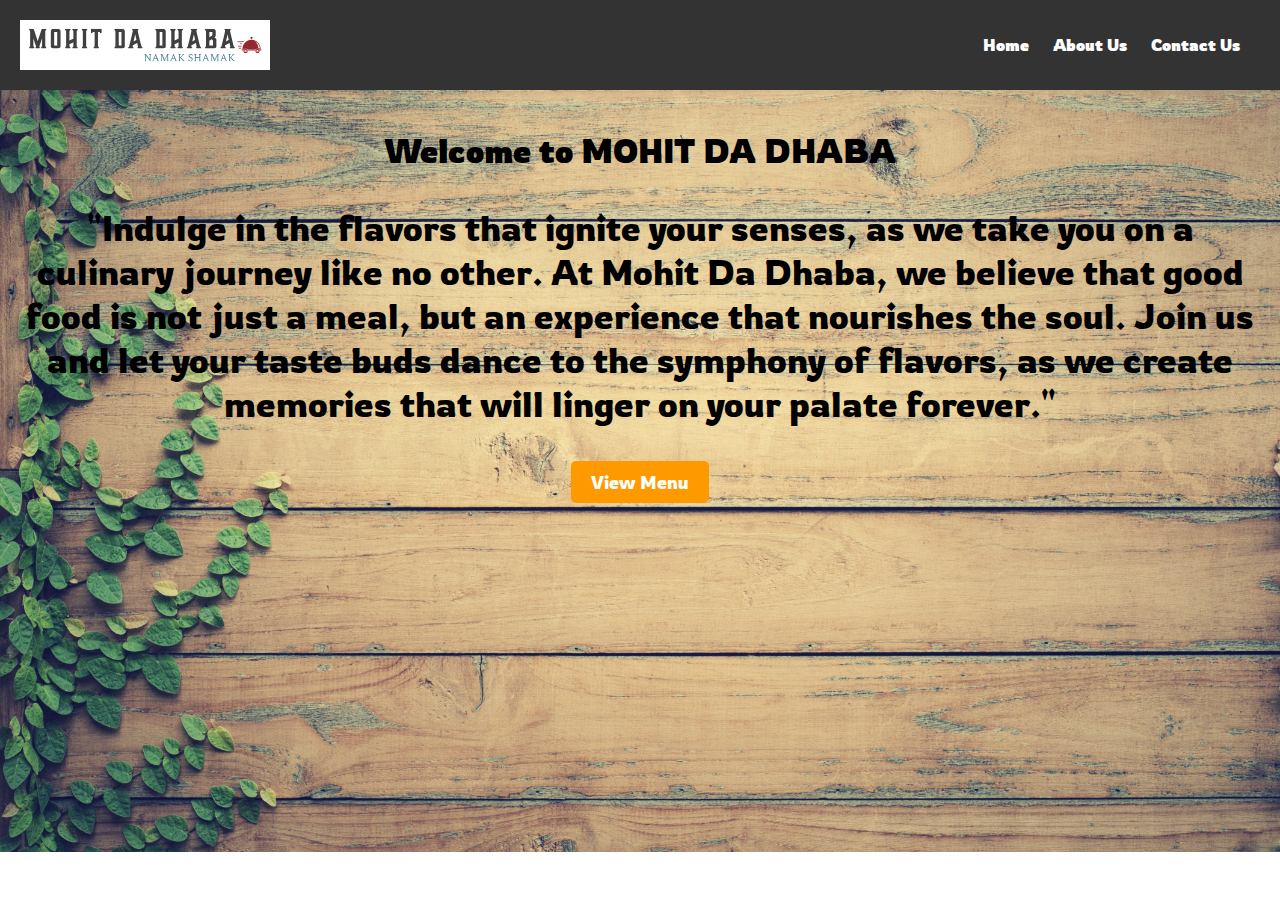
<file: ca-4/index.html>
<!DOCTYPE html>
<html>

<head>
  <title>MOHIT DA DHABA</title>
  <link rel="stylesheet" type="text/css" href="index.css">
</head>

<body>
  <header>
    <img src="logo.png" alt="Restaurant Logo" class="logo">
    <nav>
      <ul>
        <li><a href="index.html">Home</a></li>
        <li><a href="about.html">About Us</a></li>
        <li><a href="contact.html">Contact Us</a></li>
      </ul>
    </nav>
  </header>
  <main>
    <h1>Welcome to MOHIT DA DHABA</h1>
    <p>"Indulge in the flavors that ignite your senses, as we take you on a culinary journey like no other. At Mohit Da
      Dhaba, we believe that good food is not just a meal, but an experience that nourishes the soul. Join us and let
      your taste buds dance to the symphony of flavors, as we create memories that will linger on your palate forever."
    </p>
    <a href="menu.html" class="menu-button">View Menu</a>
  </main>
</body>

</html>
</file>
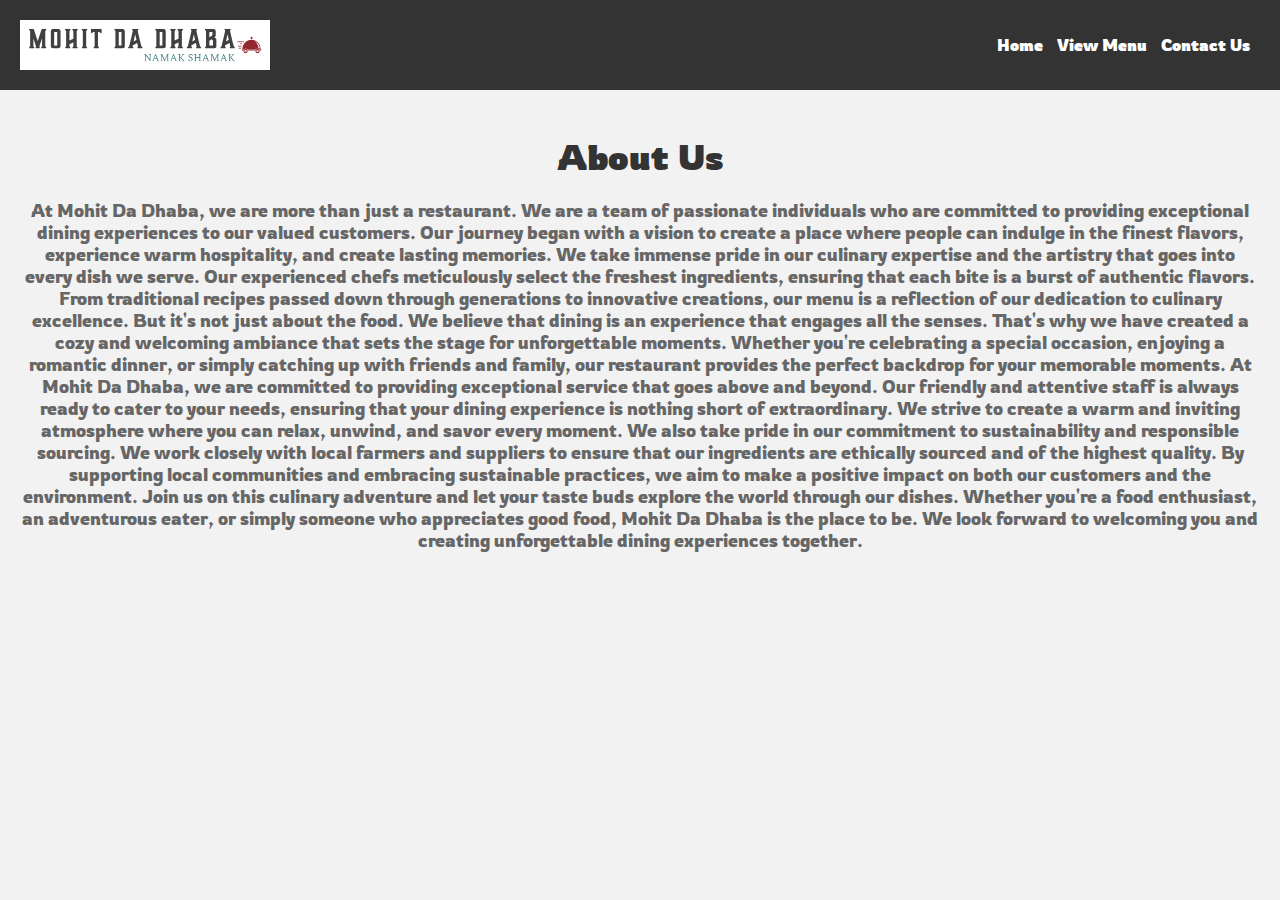
<file: ca-4/about.html>
<!DOCTYPE html>
<html>

<head>
  <title>About Us - MOHIT DA DHABA</title>
  <link rel="stylesheet" type="text/css" href="about.css">
</head>

<body>
  <header>
    <img src="logo.png" alt="Restaurant Logo" class="logo">
    <nav>
      <ul>
        <li><a href="index.html">Home</a></li>
        <li><a href="menu.html">View Menu</a></li>
        <li><a href="contact.html">Contact Us</a></li>
      </ul>
    </nav>
  </header>
  <main>
    <h1>About Us</h1>
    <p>At Mohit Da Dhaba, we are more than just a restaurant. We are a team of passionate individuals who are committed
      to providing exceptional dining experiences to our valued customers. Our journey began with a vision to create a
      place where people can indulge in the finest flavors, experience warm hospitality, and create lasting memories.

      We take immense pride in our culinary expertise and the artistry that goes into every dish we serve. Our
      experienced chefs meticulously select the freshest ingredients, ensuring that each bite is a burst of authentic
      flavors. From traditional recipes passed down through generations to innovative creations, our menu is a
      reflection of our dedication to culinary excellence.

      But it's not just about the food. We believe that dining is an experience that engages all the senses. That's why
      we have created a cozy and welcoming ambiance that sets the stage for unforgettable moments. Whether you're
      celebrating a special occasion, enjoying a romantic dinner, or simply catching up with friends and family, our
      restaurant provides the perfect backdrop for your memorable moments.

      At Mohit Da Dhaba, we are committed to providing exceptional service that goes above and beyond. Our friendly and
      attentive staff is always ready to cater to your needs, ensuring that your dining experience is nothing short of
      extraordinary. We strive to create a warm and inviting atmosphere where you can relax, unwind, and savor every
      moment.

      We also take pride in our commitment to sustainability and responsible sourcing. We work closely with local
      farmers and suppliers to ensure that our ingredients are ethically sourced and of the highest quality. By
      supporting local communities and embracing sustainable practices, we aim to make a positive impact on both our
      customers and the environment.

      Join us on this culinary adventure and let your taste buds explore the world through our dishes. Whether you're a
      food enthusiast, an adventurous eater, or simply someone who appreciates good food, Mohit Da Dhaba is the place to
      be. We look forward to welcoming you and creating unforgettable dining experiences together.</p>
  </main>
</body>

</html>
</file>
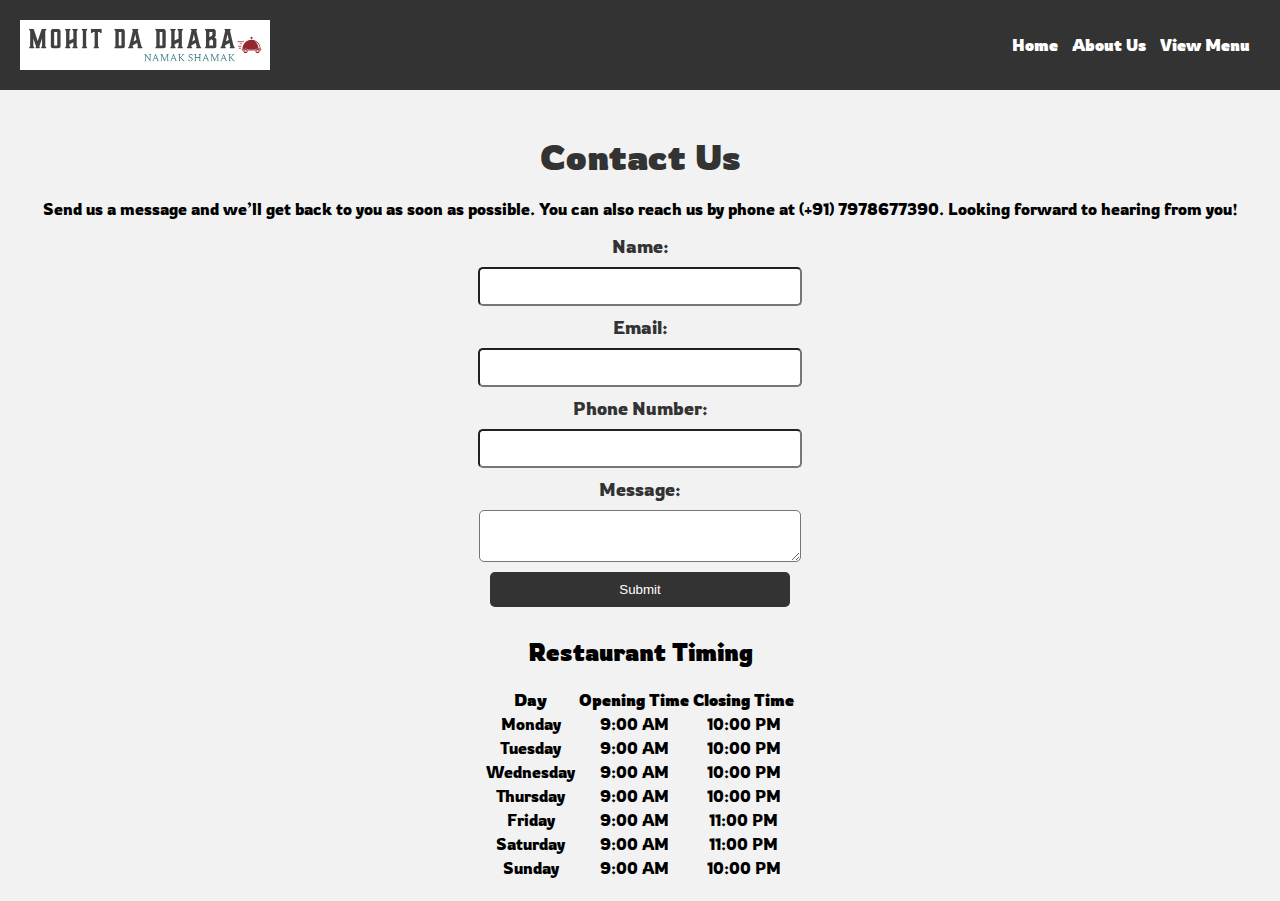
<file: ca-4/contact.html>
<!DOCTYPE html>
<html>

<head>
  <title>Contact Us - MOHIT DA DHABA</title>
  <link rel="stylesheet" type="text/css" href="contact.css">
  <script src="validation.js"></script>
</head>

<body>
  <header>
    <img src="logo.png" alt="Restaurant Logo" class="logo">
    <nav>
      <ul>
        <li><a href="index.html">Home</a></li>
        <li><a href="about.html">About Us</a></li>
        <li><a href="menu.html">View Menu</a></li>
      </ul>
    </nav>
  </header>
  <main>
    <h1>Contact Us</h1>
    <p>Send us a message and we’ll get back to you as soon as possible. You can also reach us by phone at (+91)
      7978677390. Looking forward to hearing from you!</p>
    <form onsubmit="return validateForm()">
      <label for="name">Name:</label>
      <input type="text" id="name" name="name">
      <label for="email">Email:</label>
      <input type="email" id="email" name="email">
      <label for="phone">Phone Number:</label>
      <input type="tel" id="phone" name="phone">
      <label for="message">Message:</label>
      <textarea id="message" name="message"></textarea>
      <input type="submit" value="Submit">
    </form>

    <div class="timing">
      <h2>Restaurant Timing</h2>
      <table class="center-table">
        <tr>
          <th>Day</th>
          <th>Opening Time</th>
          <th>Closing Time</th>
        </tr>
        <tr>
          <td>Monday</td>
          <td>9:00 AM</td>
          <td>10:00 PM</td>
        </tr>
        <tr>
          <td>Tuesday</td>
          <td>9:00 AM</td>
          <td>10:00 PM</td>
        </tr>
        <tr>
          <td>Wednesday</td>
          <td>9:00 AM</td>
          <td>10:00 PM</td>
        </tr>
        <tr>
          <td>Thursday</td>
          <td>9:00 AM</td>
          <td>10:00 PM</td>
        </tr>
        <tr>
          <td>Friday</td>
          <td>9:00 AM</td>
          <td>11:00 PM</td>
        </tr>
        <tr>
          <td>Saturday</td>
          <td>9:00 AM</td>
          <td>11:00 PM</td>
        </tr>
        <tr>
          <td>Sunday</td>
          <td>9:00 AM</td>
          <td>10:00 PM</td>
        </tr>
      </table>
    </div>

  </main>
</body>

</html>
</file>
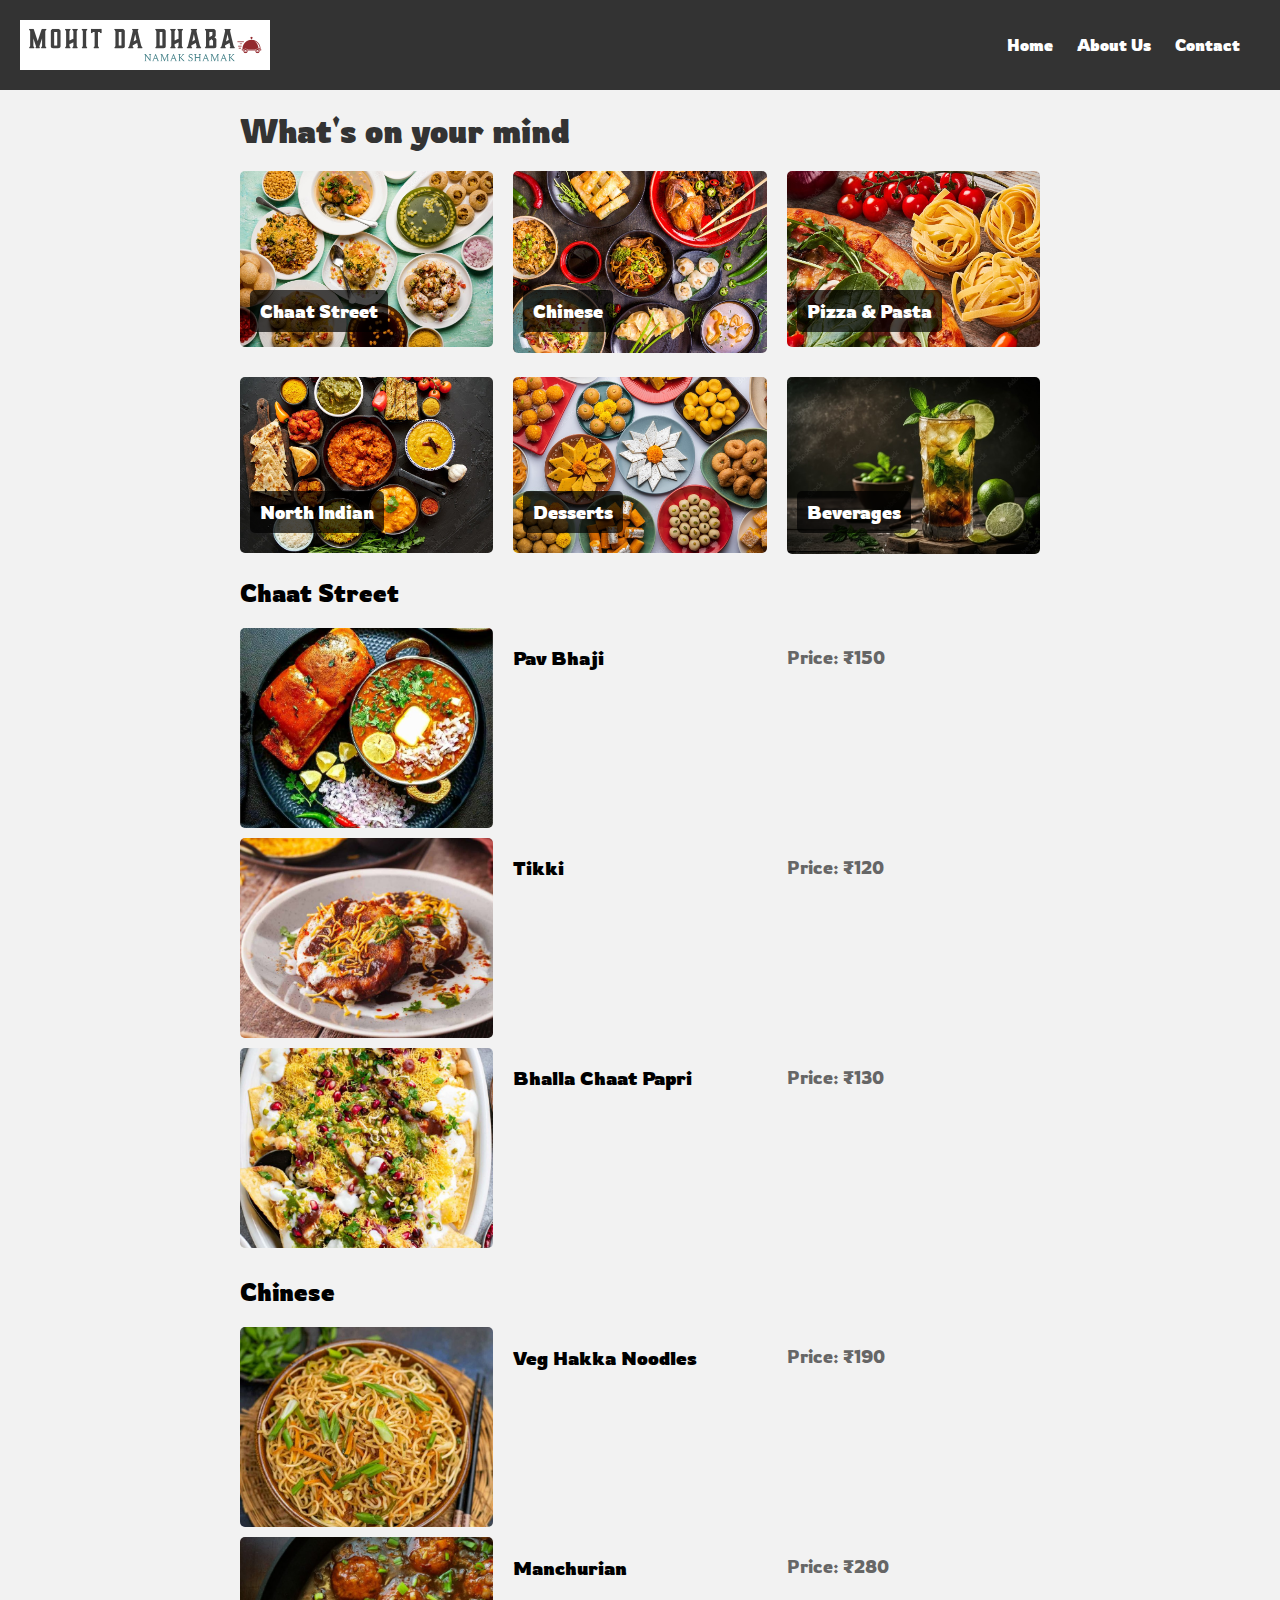
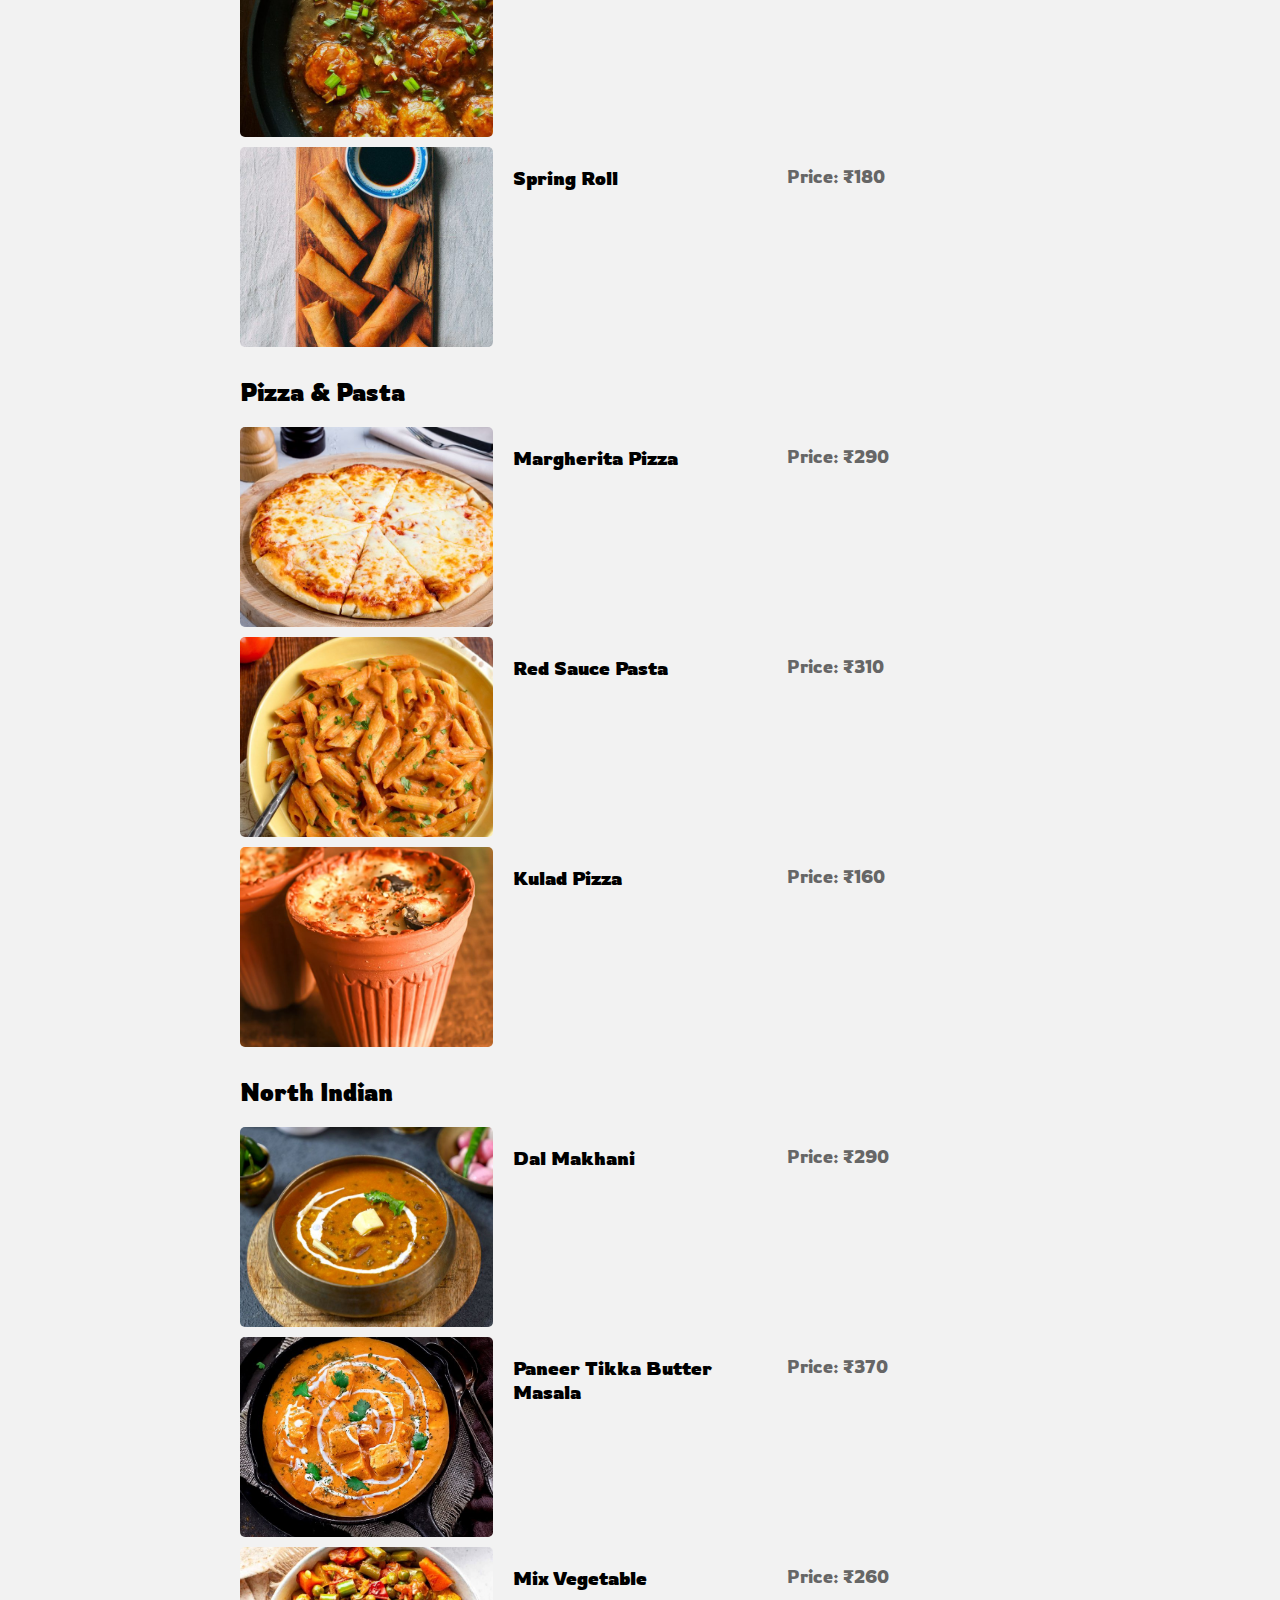
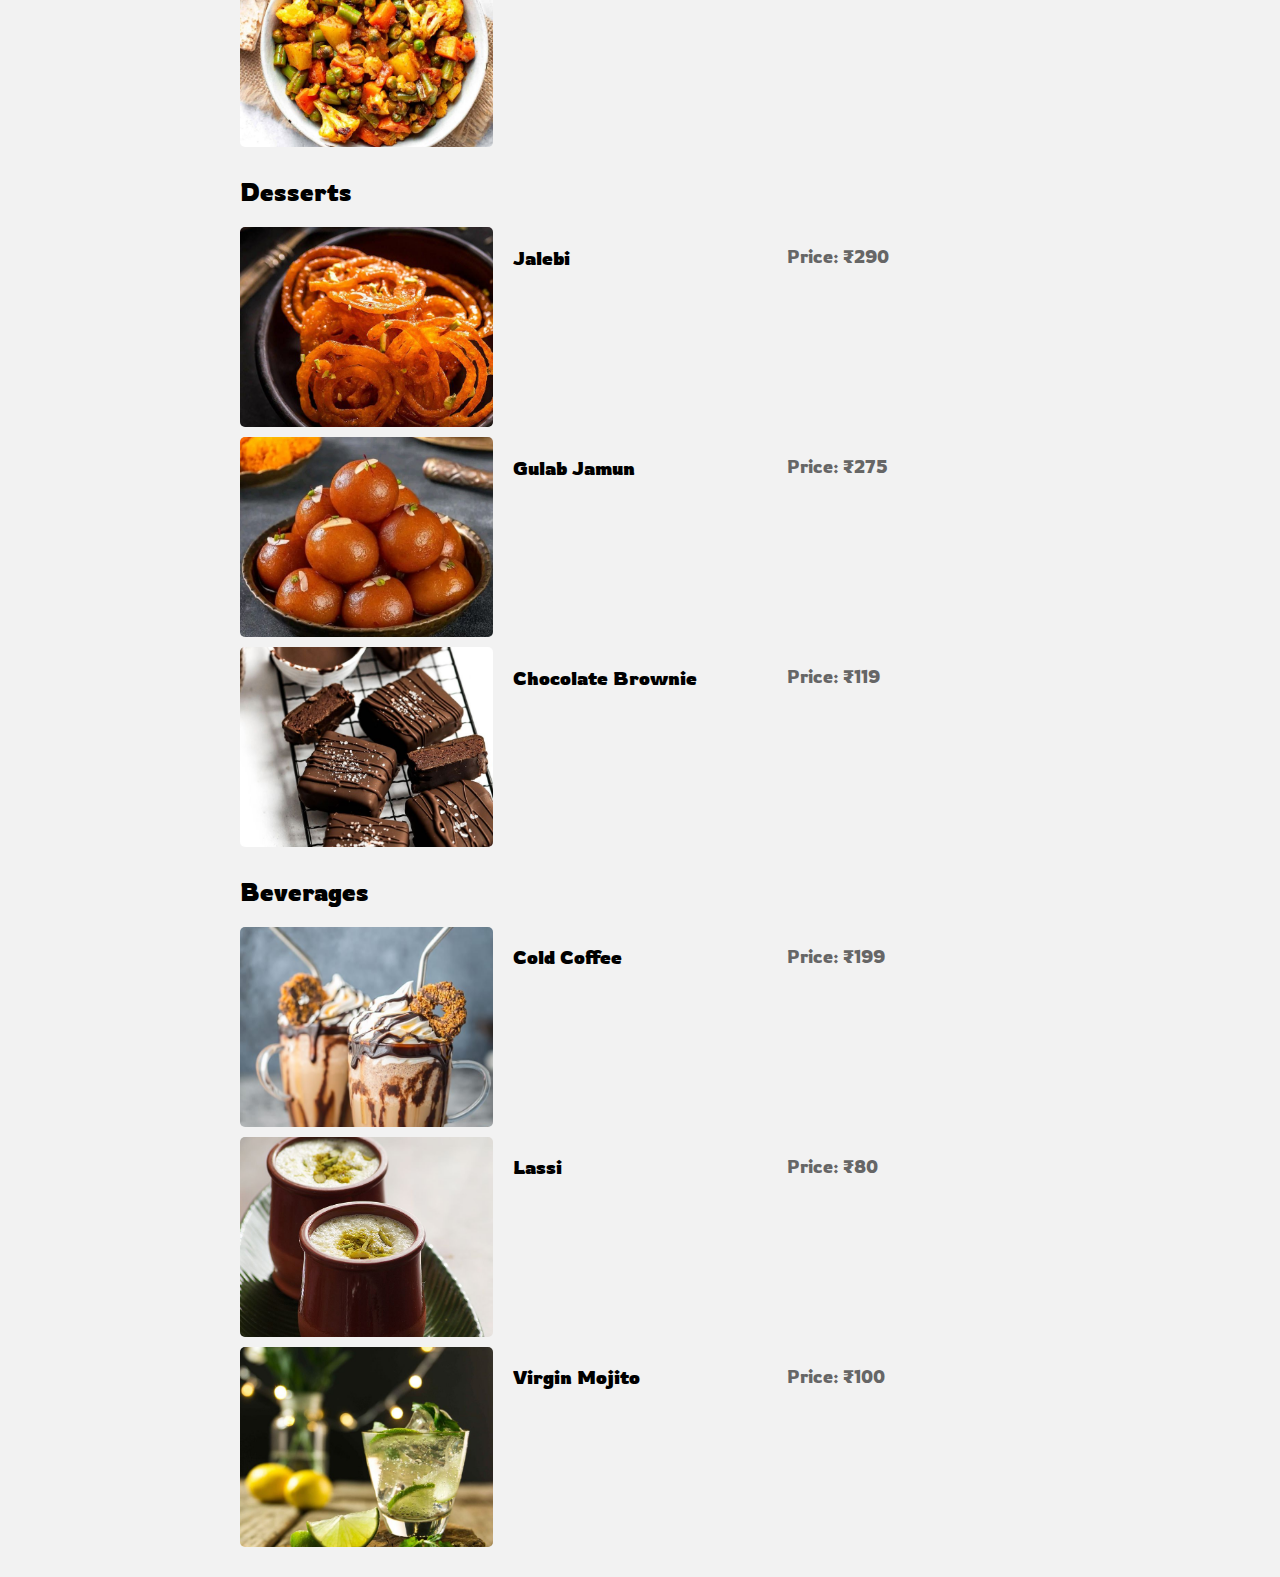
<file: ca-4/menu.html>
<!DOCTYPE html>
<html>

<head>
  <title>Menu - MOHIT DA DHABA</title>
  <link rel="stylesheet" type="text/css" href="menu.css">
</head>

<body>
  <header>
    <img src="logo.png" alt="Restaurant Logo" class="logo">
    <nav>
      <ul>
        <li><a href="index.html">Home</a></li>
        <li><a href="about.html">About Us</a></li>
        <li><a href="contact.html">Contact</a></li>
      </ul>
    </nav>
  </header>
  <main>
    <h1>What's on your mind</h1>
    <div class="cuisine-options">
      <a href="#menu1" class="cuisine-option">
        <img src="chaat-street.jpeg" alt="Chaat Street">
        <h2 class="cuisine-name">Chaat Street</h2>
      </a>
      <a href="#menu2" class="cuisine-option">
        <img src="chinese.jpeg" alt="Chinese">
        <h2 class="cuisine-name">Chinese</h2>
      </a>
      <a href="#menu3" class="cuisine-option">
        <img src="pizza-pasta.jpeg" alt="Pizza & Pasta">
        <h2 class="cuisine-name">Pizza & Pasta</h2>
      </a>
      <a href="#menu4" class="cuisine-option">
        <img src="north-indian.jpeg" alt="North Indian">
        <h2 class="cuisine-name">North Indian</h2>
      </a>
      <a href="#menu5" class="cuisine-option">
        <img src="desserts.jpeg" alt="Desserts">
        <h2 class="cuisine-name">Desserts</h2>
      </a>
      <a href="#menu6" class="cuisine-option">
        <img src="beverages.jpeg" alt="Beverages">
        <h2 class="cuisine-name">Beverages</h2>
      </a>
    </div>
    <div id="menu1">
      <h2>Chaat Street</h2>
      <div class="menu-item">
        <img src="pav-bhaji.jpeg" alt="Pav Bhaji">
        <h3>Pav Bhaji</h3>
        <p>Price: ₹150</p>
      </div>
      <div class="menu-item">
        <img src="tikki.jpeg" alt="Tikki">
        <h3>Tikki</h3>
        <p>Price: ₹120</p>
      </div>
      <div class="menu-item">
        <img src="bhalla-chaat-papri.jpeg" alt="Bhalla Chaat Papri">
        <h3>Bhalla Chaat Papri</h3>
        <p>Price: ₹130</p>
      </div>
    </div>
    <div id="menu2">
      <h2>Chinese</h2>
      <div class="menu-item">
        <img src="veg-hakka-noodles.jpeg" alt="Veg Hakka Noodles">
        <h3>Veg Hakka Noodles</h3>
        <p>Price: ₹190</p>
      </div>
      <div class="menu-item">
        <img src="manchurian.jpeg" alt="Manchurian">
        <h3>Manchurian</h3>
        <p>Price: ₹280</p>
      </div>
      <div class="menu-item">
        <img src="spring-roll.jpeg" alt="Spring Roll">
        <h3>Spring Roll</h3>
        <p>Price: ₹180</p>
      </div>
    </div>
    <div id="menu3">
      <h2>Pizza & Pasta</h2>
      <div class="menu-item">
        <img src="margherita-pizza.jpeg" alt="Margherita Pizza">
        <h3>Margherita Pizza</h3>
        <p>Price: ₹290</p>
      </div>
      <div class="menu-item">
        <img src="red-sauce-pasta.jpeg" alt="Red Sauce Pasta">
        <h3>Red Sauce Pasta</h3>
        <p>Price: ₹310</p>
      </div>
      <div class="menu-item">
        <img src="kulad-pizza.jpeg" alt="Kulad Pizza">
        <h3>Kulad Pizza</h3>
        <p>Price: ₹160</p>
      </div>
    </div>
    <div id="menu4">
      <h2>North Indian</h2>
      <div class="menu-item">
        <img src="dal-makhani.jpeg" alt="Dal Makhani">
        <h3>Dal Makhani</h3>
        <p>Price: ₹290</p>
      </div>
      <div class="menu-item">
        <img src="paneer-tikka-butter-masala.jpeg" alt="Paneer Tikka Butter Masala">
        <h3>Paneer Tikka Butter Masala</h3>
        <p>Price: ₹370</p>
      </div>
      <div class="menu-item">
        <img src="mix-vegetable.jpeg" alt="Mix Vegetable">
        <h3>Mix Vegetable</h3>
        <p>Price: ₹260</p>
      </div>
    </div>
    <div id="menu5">
      <h2>Desserts</h2>
      <div class="menu-item">
        <img src="jalebi.jpeg" alt="Jalebi">
        <h3>Jalebi</h3>
        <p>Price: ₹290</p>
      </div>
      <div class="menu-item">
        <img src="gulab-jamun.jpeg" alt="Gulab Jamun">
        <h3>Gulab Jamun</h3>
        <p>Price: ₹275</p>
      </div>
      <div class="menu-item">
        <img src="chocolate-brownie.jpeg" alt="Chocolate Brownie">
        <h3>Chocolate Brownie</h3>
        <p>Price: ₹119</p>
      </div>
    </div>
    <div id="menu6">
      <h2>Beverages</h2>
      <div class="menu-item">
        <img src="cold-coffee.jpeg" alt="Cold Coffee">
        <h3>Cold Coffee</h3>
        <p>Price: ₹199</p>
      </div>
      <div class="menu-item">
        <img src="lassi.jpeg" alt="Lassi">
        <h3>Lassi</h3>
        <p>Price: ₹80</p>
      </div>
      <div class="menu-item">
        <img src="virgin-mojito.jpeg" alt="Virgin Mojito">
        <h3>Virgin Mojito</h3>
        <p>Price: ₹100</p>
      </div>
    </div>
  </main>

  <button id="scrollToTopBtn" title="Scroll to Top">
    <i class="fas fa-arrow-up"></i>
  </button>
  <link rel="stylesheet" href="https://cdnjs.cloudflare.com/ajax/libs/font-awesome/5.15.4/css/all.min.css">
  <script src="script.js"></script>
</body>

</html>
</file>
<file: ca-4/index.css>
/* index.css */
@import url('https://fonts.googleapis.com/css2?family=Rowdies:wght@300;400;700&display=swap');

body {
  font-family: 'Rowdies', sans-serif;
  margin: 0;
  padding: 0;
  background-image: url("background.jpg");
  background-size: cover;
  background-repeat: no-repeat;
}

header {
  background-color: #333;
  padding: 20px;
  color: #fff;
  display: flex;
  justify-content: space-between;
  align-items: center;
}

.logo {
  width: 250px;
  height: 50px;
}

nav ul {
  list-style-type: none;
  margin: 0;
  padding: 0;
}

nav ul li {
  display: inline;
  margin-right: 20px;
}

nav ul li a {
  text-decoration: none;
  color: #fff;
  font-weight: bold;
  transition: color 0.3s ease;
}

nav ul li a:hover {
  color: #ff9900;
}

main {
  padding: 20px;
  text-align: center;
}

h1:hover {
  font-size: 36px;
  color: #ffffff;
  margin-bottom: 20px;
  
}
p {
  font-size: 35px;
}
p:hover {
  font-size: 35px;
  color: #ffffff;
}

.menu-button {
  display: inline-block;
  padding: 10px 20px;
  background-color: #ff9900;
  color: #fff;
  text-decoration: none;
  border-radius: 5px;
  font-size: 18px;
  transition: background-color 0.3s ease;
}

.menu-button:hover {
  background-color: #ff3333;
}
</file>
<file: ca-4/about.css>
/* about.css */
@import url('https://fonts.googleapis.com/css2?family=Rowdies:wght@300;400;700&display=swap');

body {
  font-family: 'Rowdies', sans-serif;
  background-color: #f2f2f2;
  margin: 0;
  padding: 0;
}

header {
  background-color: #333;
  padding: 20px;
  color: #fff;
  display: flex;
  justify-content: space-between;
  align-items: center;
}

.logo {
  width: 250px;
  height: 50px;

}

nav ul {
  list-style-type: none;
  margin: 0;
  padding: 0;
}

nav ul li {
  display: inline;
  margin-right: 10px;
}

nav ul li a {
  text-decoration: none;
  color: #fff;
  font-weight: bold;
  transition: color 0.3s ease;
}

nav ul li a:hover {
  color: #ff9900;
}

main {
  padding: 20px;
  text-align: center;
}

h1 {
  font-size: 36px;
  color: #333;
  margin-bottom: 20px;
}

p {
  font-size: 18px;
  color: #666;
}
</file>
<file: ca-4/contact.css>
/* contact.css */
@import url('https://fonts.googleapis.com/css2?family=Rowdies:wght@300;400;700&display=swap');

body {
  font-family: 'Rowdies', sans-serif;
  background-color: #f2f2f2;
  margin: 0;
  padding: 0;
}

header {
  background-color: #333;
  padding: 20px;
  color: #fff;
  display: flex;
  justify-content: space-between;
  align-items: center;
}

.logo {
  width: 250px;
  height: 50px;

}

nav ul {
  list-style-type: none;
  margin: 0;
  padding: 0;
}

nav ul li {
  display: inline;
  margin-right: 10px;
}

nav ul li a {
  text-decoration: none;
  color: #fff;
  font-weight: bold;
  transition: color 0.3s ease;
}

nav ul li a:hover {
  color: #ff9900;
}

main {
  padding: 20px;
  text-align: center;
}

h1 {
  font-size: 36px;
  color: #333;
  margin-bottom: 20px;
}

form {
  display: flex;
  flex-direction: column;
  align-items: center;
}

label {
  font-size: 18px;
  color: #333;
  margin-bottom: 10px;
}

input,
textarea {
  width: 300px;
  padding: 10px;
  margin-bottom: 10px;
  border-radius: 5px;
}

input[type="submit"] {
  background-color: #333;
  color: #fff;
  border: none;
  padding: 10px 20px;
  cursor: pointer;

}

input[type="submit"]:hover {
  background-color: #666;

}

.center-table {
  margin: 0 auto;
}
</file>
<file: ca-4/menu.css>
/* menu.css */
@import url('https://fonts.googleapis.com/css2?family=Rowdies:wght@300;400;700&display=swap');

body {
  font-family: 'Rowdies', sans-serif;
  background-color: #f2f2f2;
  margin: 0;
  padding: 0;
}

header {
  background-color: #333;
  padding: 20px;
  color: #fff;
  display: flex;
  justify-content: space-between;
  align-items: center;
}

.logo {
  width: 250px;
  height: 50px;
}

nav ul {
  list-style-type: none;
  margin: 0;
  padding: 0;
}

nav ul li {
  display: inline;
  margin-right: 20px;
}

nav ul li a {
  color: #fff;
  text-decoration: none;
  font-weight: bold;
  transition: color 0.3s ease;
}

nav ul li a:hover {
  color: #ff9900;
}

main {
  max-width: 800px;
  margin: 20px auto;
  padding: 0 20px;
}

h1 {
  font-size: 32px;
  color: #333;
  margin-bottom: 20px;
}

p {
  font-size: 18px;
  color: #666;
}

.cuisine-options {
  display: grid;
  grid-template-columns: repeat(auto-fit, minmax(200px, 1fr));
  grid-gap: 20px;
}

.cuisine-option {
  width: 100%;
  position: relative;
}

.cuisine-option img {
  width: 100%;
  height: auto;
  border-radius: 5px;
}

.cuisine-name {
  position: absolute;
  bottom: 10px;
  left: 10px;
  background-color: rgba(0, 0, 0, 0.7);
  color: #fff;
  padding: 10px;
  font-size: 18px;
  text-align: center;
  border-radius: 5px;
}

.menu-item {
  width: 100%;
  display: grid;
  grid-template-columns: repeat(auto-fit, minmax(200px, 1fr));
  grid-gap: 20px;
}

.menu-item img {
  width: 100%;
  height: 200px;
  /* Adjust the height as per your preference */
  object-fit: cover;
  border-radius: 5px;
  margin-bottom: 10px;
  /* Add spacing below each image */
}

#scrollToTopBtn {
  display: none;
  position: fixed;
  bottom: 20px;
  right: 20px;
  z-index: 9999;
}
</file>
